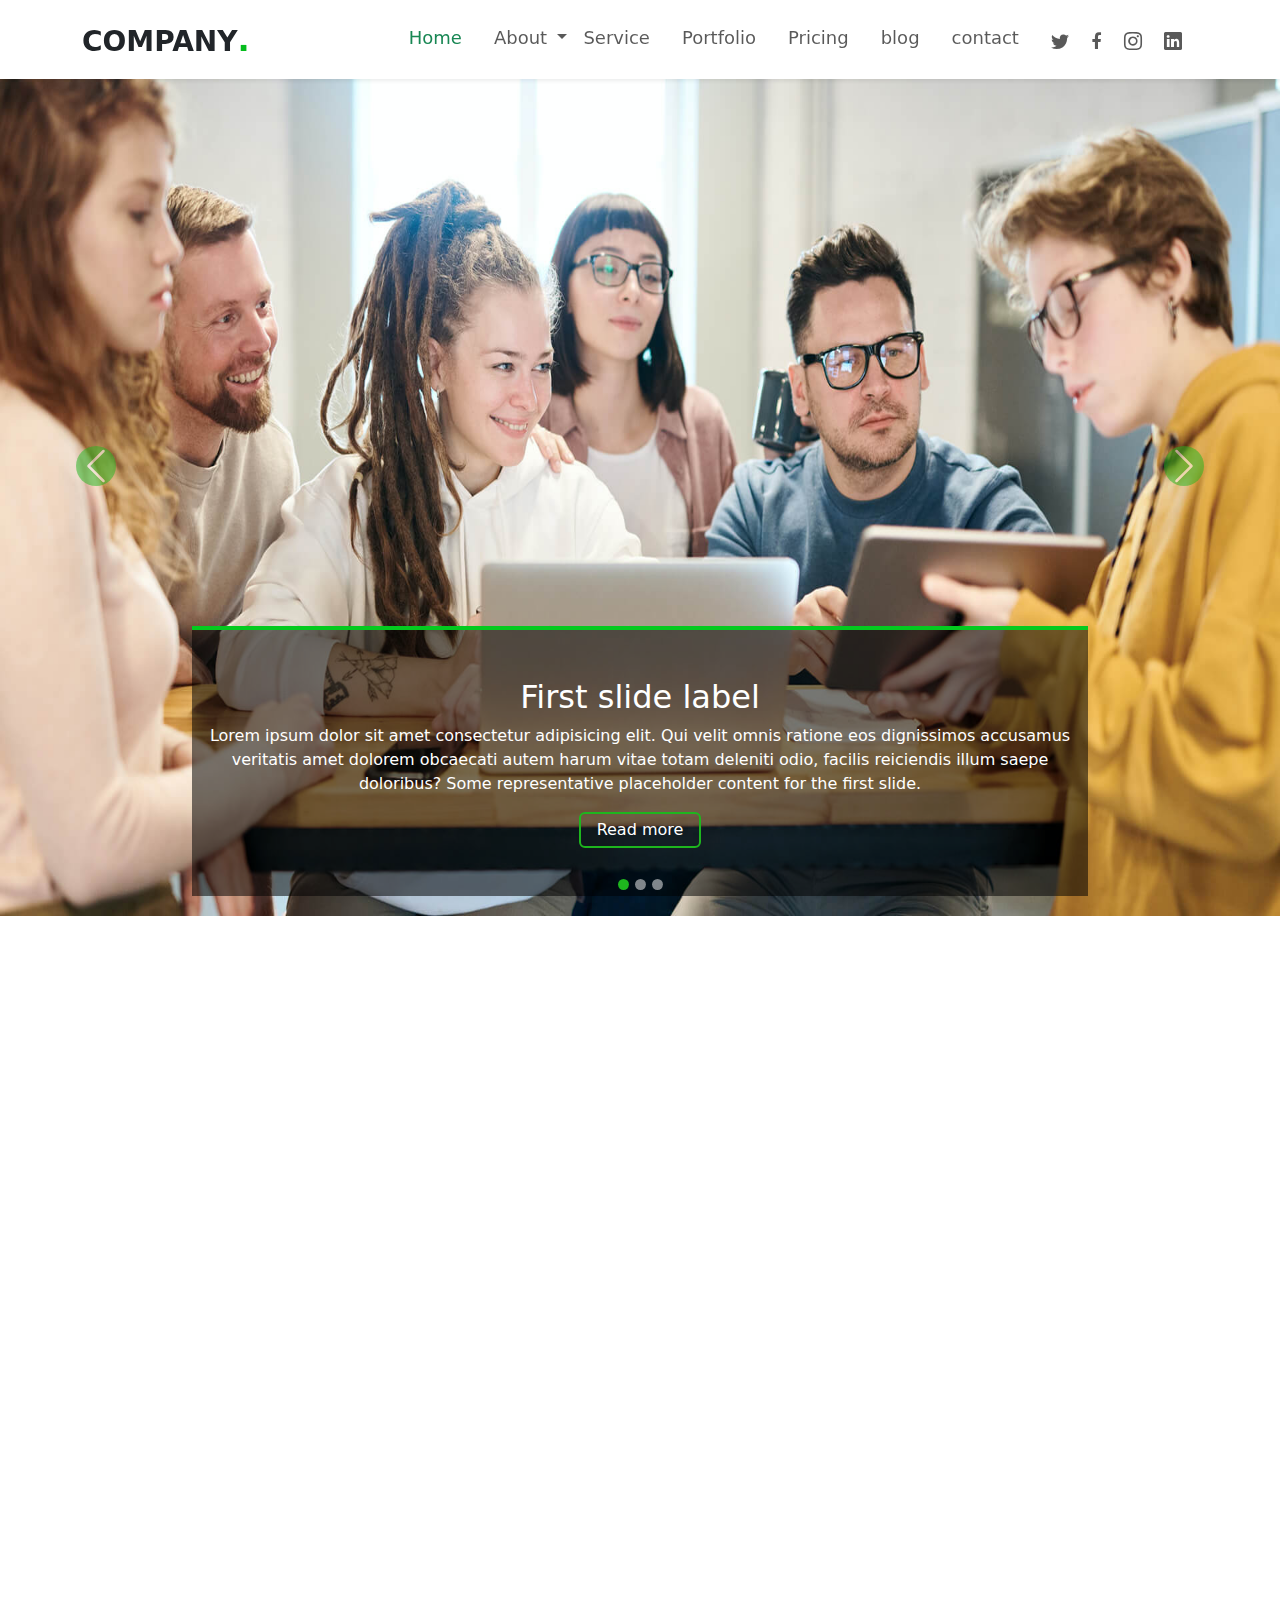
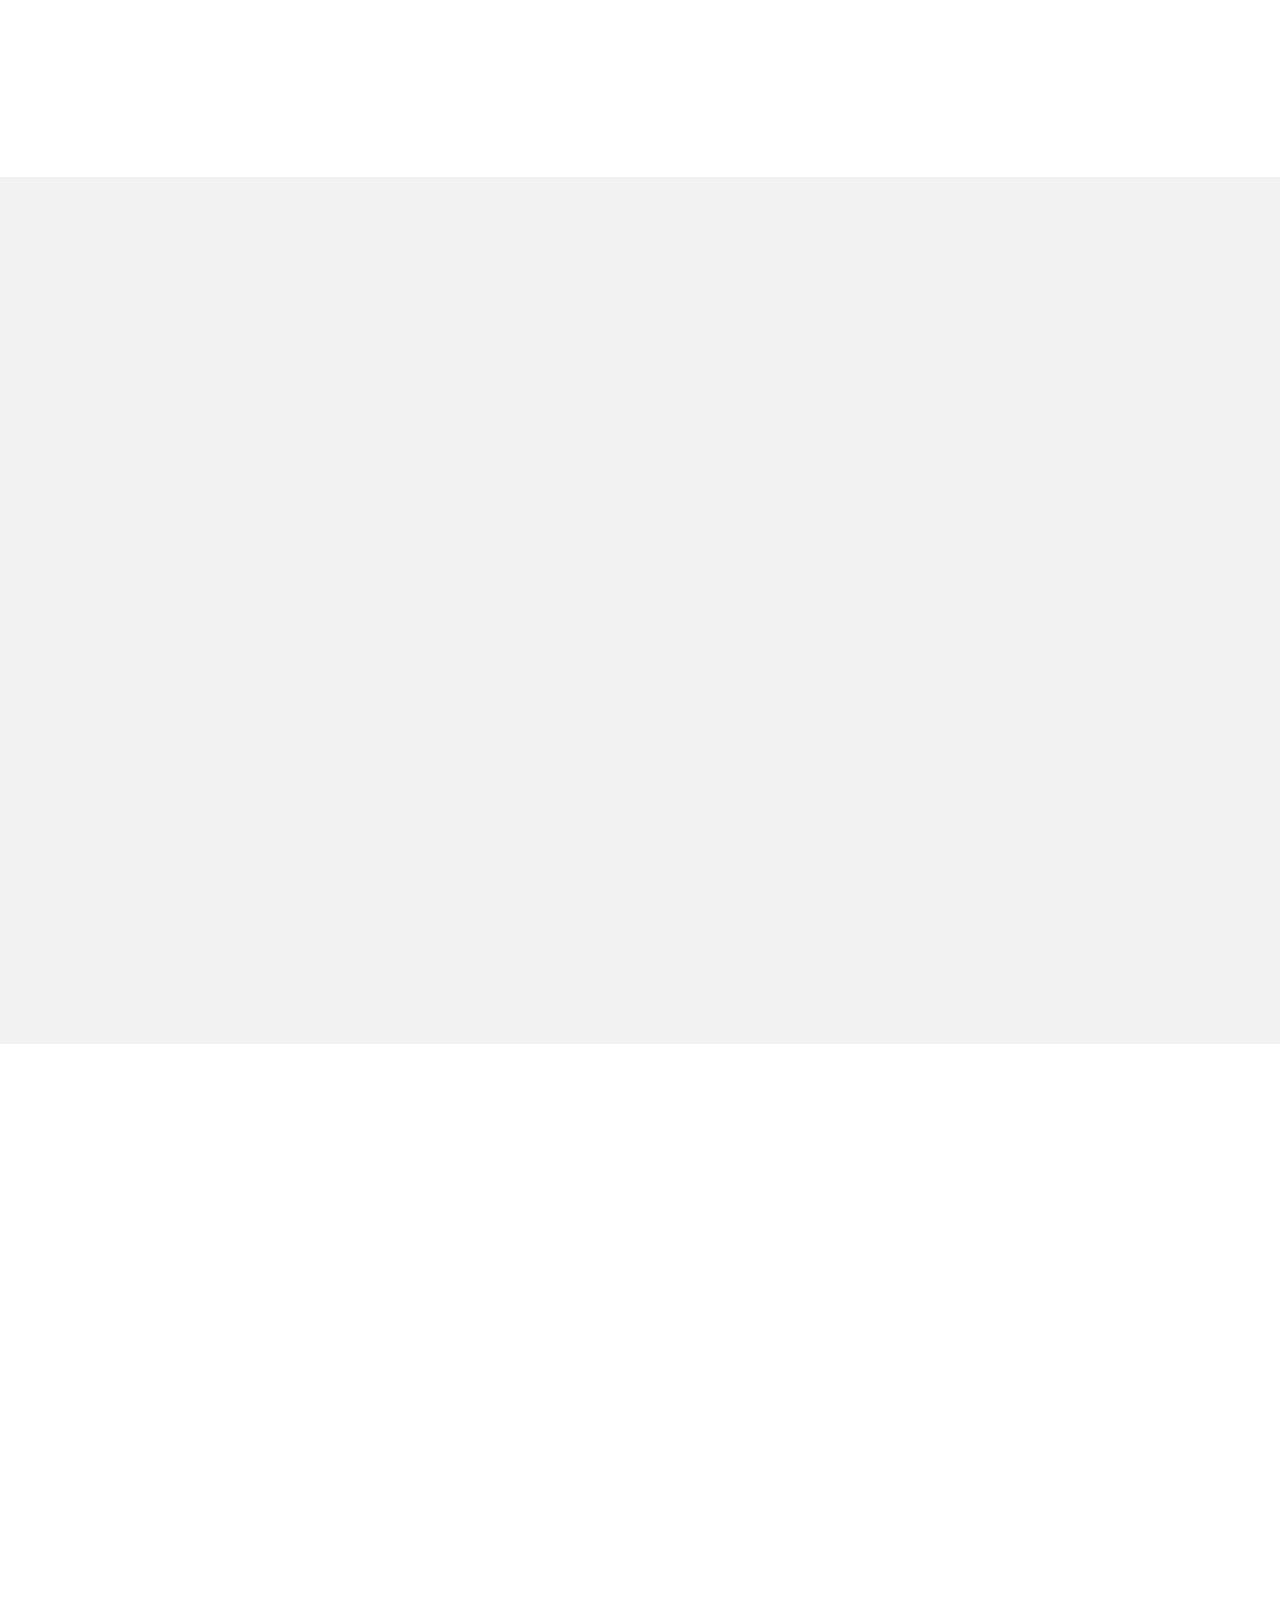
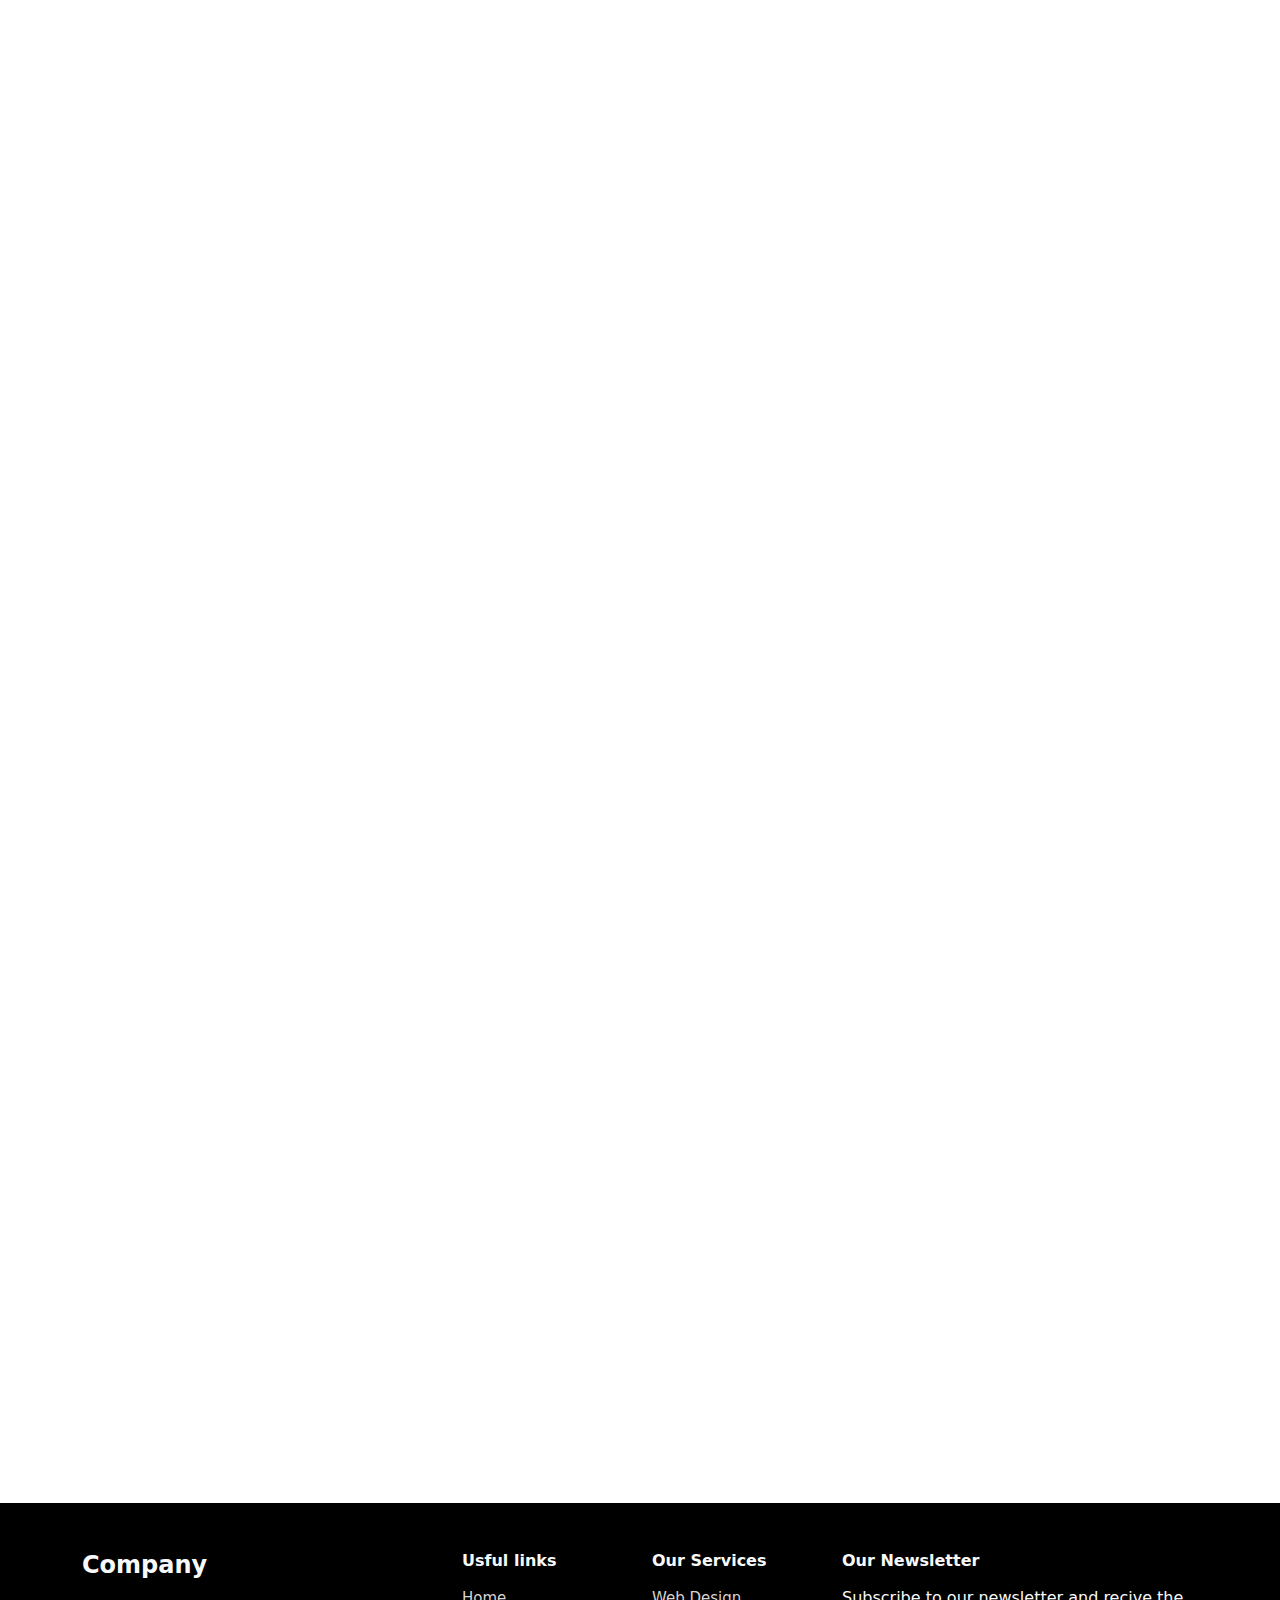
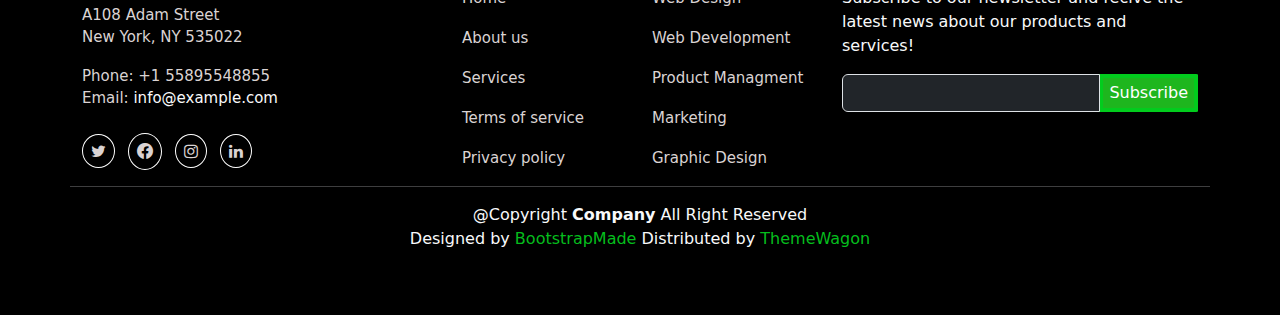
<file: index.html>
<!DOCTYPE html>
<html lang="en">
<head>
    <meta charset="UTF-8">
    <meta name="viewport" content="width=device-width, initial-scale=1.0">
    <title>Document</title>
    
    <link rel="stylesheet" href="style.css">
    <link rel="stylesheet" href="https://cdnjs.cloudflare.com/ajax/libs/font-awesome/4.7.0/css/font-awesome.min.css">
    <link rel="stylesheet" href="https://cdn.jsdelivr.net/npm/bootstrap-icons@1.11.3/font/bootstrap-icons.min.css">
    <link href="https://unpkg.com/aos@2.3.1/dist/aos.css" rel="stylesheet">
    <link href="https://cdn.jsdelivr.net/npm/bootstrap@5.3.3/dist/css/bootstrap.min.css" rel="stylesheet" integrity="sha384-QWTKZyjpPEjISv5WaRU9OFeRpok6YctnYmDr5pNlyT2bRjXh0JMhjY6hW+ALEwIH" crossorigin="anonymous">

    <!-- <link href="https://cdn.jsdelivr.net/npm/bootstrap@5.0.2/dist/css/bootstrap.min.css" rel="stylesheet" integrity="sha384-EVSTQN3/azprG1Anm3QDgpJLIm9Nao0Yz1ztcQTwFspd3yD65VohhpuuCOmLASjC" crossorigin="anonymous"> -->
    <style>
      
      .nav-link:hover{
          color: green;
      }
      .dropdown-item:hover{
        color: green;
        background-color: white;
      }
  </style>
</head>

<body data-spy="scroll" data-target="#navbarResponsive">
  <!-- ---------------------------------------------------NAVBAR---------------------------------------------------------- -->
  <nav class="navbar navbar-expand-lg  bg-white fixed-top navbar-light shadow-sm">
    <div class="container ">
    
      <a class="navbar-brand fs-2 fw-bold" href="index.html"><span class="text-dark h3 fw-bold">COMPANY</span><span class="green">.</span></a>
      <button class="navbar-toggler" type="button" data-bs-toggle="collapse" data-bs-target="#navbarDark" aria-controls="navbarDark" aria-expanded="false" aria-label="Toggle navigation">
        <span class="navbar-toggler-icon"></span>
      </button>
      <div class="collapse navbar-collapse " id="navbarDark">
        <ul class="navbar-nav ms-auto mb-2 mb-xl-0 fs-5 ms-auto p-2 text-center">
          <li class="nav-item me-3">
            <a class="nav-link active text-success" aria-current="page" href="index.html" style="font-size:large;">Home</a>
          </li>
          <li class="nav-item dropdown ">
            <a class="nav-link dropdown-toggle" href="#about" role="button" data-bs-toggle="dropdown" aria-expanded="false" style="font-size:large;" data-hover="dropdown">
              About
            </a>
            <ul class="dropdown-menu">
              <li><a class="dropdown-item" href="#">Team</a></li>
              <li><a class="dropdown-item" href="#">Teastimonials</a></li>
              <li>
                <div class="dropdown">
                  <a class="btn nav-link dropdown-toggle" href="#" role="button" data-bs-toggle="dropdown" aria-expanded="false">
                    Deep dropdown
                  </a>
                
                  <ul class="dropdown-menu">
                    <li><a class="dropdown-item" href="#">Action</a></li>
                    <li><a class="dropdown-item" href="#">Another action</a></li>
                    <li><a class="dropdown-item" href="#">Something else here</a></li>
                  </ul>
                </div>
              </li>
            </ul>
          </li>
          <li class="nav-item me-3 " style="font-size:large;">
            <a class="nav-link " href="#service">Service</a>
          </li>
          <li class="nav-item me-3 " style="font-size:large;">
            <a class="nav-link" href="#portfolio">Portfolio</a>
          </li>
          <li class="nav-item me-3 " style="font-size:large;">
            <a class="nav-link" href="#client">Pricing</a>
          </li>
          <li class="nav-item me-3 " style="font-size:large;">
            <a class="nav-link" href="blog.html">blog</a>
          </li>
          <li class="nav-item me-3 " style="font-size:large;">
            <a class="nav-link" href="contact_form.html">contact</a>
          </li>
          <ul class="list-inline">
            <li class="list-inline-item mx-0 " style="font-size:large;">
              <a class="nav-link mt-1" href="https://x.com/?lang=en"><i class="bi bi-twitter"></i></a>
            </li>
            <li class="list-inline-item mx-0 " style="font-size:large;">
              <a class="nav-link mt-1" href="https://www.facebook.com/facebook/"><i class="fa fa-facebook"></i></a>
            </li>
            <li class="list-inline-item mx-0 " style="font-size:large;">
              <a class="nav-link" href="https://www.instagram.com/"><i class="bi bi-instagram"></i></a>
            </li>
            <li class="list-inline-item " style="font-size:large;">
              <a class="nav-link" href="https://in.linkedin.com/"><i class="bi bi-linkedin"></i></a>
            </li>
          </ul>
          
        </ul>
        
      </div>
    
</div>
  </nav>
 
  <!-- ----------------------------------------------HOME-PAGE (SLIDER)------------------------------------------------->
  <div id="carouselExampleCaptions" class="carousel slide mt-3 carousel-fade" data-bs-ride="carousel">
    <div class="carousel-indicators">
      <button type="button" data-bs-target="#carouselExampleCaptions" data-bs-slide-to="0" class="active circle" aria-current="true" aria-label="Slide 1"></button>
      <button type="button" data-bs-target="#carouselExampleCaptions" data-bs-slide-to="1" aria-label="Slide 2" class="circle"></button>
      <button type="button" data-bs-target="#carouselExampleCaptions" data-bs-slide-to="2" aria-label="Slide 3" class="circle"></button>
    </div>  
    <div class="carousel-inner">
      
      <div class="carousel-item active">
        <img src="Images/hero-carousel-1.jpg" class="w-100  img img-fluid" alt="...">
        <div class="carousel-caption py-5 ">
          <h2>First slide label</h2>
          <p>Lorem ipsum dolor sit amet consectetur adipisicing elit. Qui velit omnis ratione eos dignissimos accusamus veritatis amet dolorem obcaecati autem harum vitae totam deleniti odio, facilis reiciendis illum saepe doloribus? Some representative placeholder content for the first slide.</p>
          <button type="button" class="readmore p-3 py-1 rounded">Read more</button>
        </div>
      </div>
      <div class="carousel-item">
        <img src="Images/hero-carousel-2.jpg" class=" w-100 img img-fluid" alt="...">
        <div class="carousel-caption py-5">
          <h2>Second slide label</h2>
          <p>Lorem ipsum dolor sit amet consectetur, adipisicing elit. Autem, blanditiis similique perspiciatis delectus culpa ipsa, laborum saepe rerum repellat, vel numquam esse reprehenderit ipsum voluptates error perferendis! Neque, fugiat eum!Some representative placeholder content for the second slide.</p>
          <button type="button" class="readmore p-3 py-1 rounded">Read more</button>
        </div>
      </div>
      <div class="carousel-item">
        <img src="Images/hero-carousel-3.jpg" class="w-100 img img-fluid" alt="...">
        <div class="carousel-caption py-5">
          <h2>Third slide label</h2>
          <p>Lorem ipsum dolor sit amet consectetur, adipisicing elit. Temporibus voluptate quae pariatur, minima ipsum illo sint cupiditate inventore, explicabo atque sunt vitae eos adipisci hic, aut nam architecto doloremque? Voluptatibus.Some representative placeholder content for the third slide.</p>
          <button type="button" class="readmore p-3 py-1 rounded">Read more</button>
        </div>
      </div>
    </div>
    <button class="carousel-control-prev next " type="button" data-bs-target="#carouselExampleCaptions" data-bs-slide="prev" >
      <span class="carousel-control-prev-icon" aria-hidden="true"></span>
      <span class="visually-hidden p-5">Previous</span>
    </button>
    <button class="carousel-control-next next" type="button" data-bs-target="#carouselExampleCaptions" data-bs-slide="next">
      <span class="carousel-control-next-icon" aria-hidden="true"></span>
      <span class="visually-hidden">Next</span>
    </button>
    
    
  </div>

 
  
    <!-- <div class="container align-items-center justify-content-center my-5">
      <div class="row ">
        <div class="col left ">
          
    
          <div class="p-5  ">
            <div>
              <p>EST 1988</p>
            <h2 class="text-secondary fw-bold">Our story</h2>
            <p>Lorem ipsum dolor sit amet consectetur adipisicing elit. Tempora, iste.Lorem ipsum dolor sit amet consectetur adipisicing elit. Maxime ipsum alias officia modi debitis dolorem aspernatur cumque, voluptas unde pariatur?</p>
            <ul>
              <li>Lorem ipsum dolor sit amet.</li>
              <li>Lorem ipsum dolor sit amet.</li>
              <li>Lorem ipsum dolor sit amet.</li>
            </ul>
            <p>Lorem ipsum, dolor sit amet consectetur adipisicing elit.lorem2 Lorem ipsum dolor, sit amet consectetur adipisicing elit. Deleniti, cupiditate.</p>
            <h4 class="text-secondary fw-bold h5">Watch Video</h4>
            </div>
            
          </div>
        </div>
        <div class="col right">
          <img src="Images/about.jpg" alt="" class="photo img-fluid">
        </div>
      </div>
    </div>  -->
 
    <!-- ---------------------------------------ABOUT SECTION----------------------------------------------------- -->
    <div class="container d-flex justify-content-center about-part" id="about">
      <div class="row mt-5">
        <div class="col-sm-12 col-md-12 col-lg-6 col-12" data-aos="fade-up"
        data-aos-duration="1000">
          <p class="mb-4 fw-bold" style="font-size:45px;"> Consequatur eius et <br> mangam</p>
          <div class="card bg-light border-0 ">
            <div class="card-body text-secondary p-5 left">
              <p>EST 1988</p>
            <h1 class="text-secondary fw-bold" style="font-size:xx-large;">Our story</h1>
            <p>Lorem ipsum dolor sit amet consectetur adipisicing elit. Tempora, iste.Lorem ipsum dolor sit amet consectetur adipisicing elit. Maxime ipsum alias officia modi debitis dolorem aspernatur cumque, voluptas unde pariatur?</p>
            <ul class="list-unstyled">
              <li><i class="fa fa-check-circle text-success mx-2 mb-2"></i>Lorem ipsum dolor sit amet.</li>
              <li><i class="fa fa-check-circle text-success mx-2 mb-2"></i>Lorem ipsum dolor sit amet.</li>
              <li><i class="fa fa-check-circle text-success mx-2 mb-2"></i>Lorem ipsum dolor sit amet.</li>
            </ul>
            <p>Lorem ipsum, dolor sit amet consectetur adipisicing elit.lorem2 Lorem ipsum dolor, sit amet consectetur adipisicing elit. Deleniti, cupiditate.</p>
            <h4 class="text-secondary fw-bold h5"><i class="fa fa-play-circle h2 mx-2 text-success"></i>Watch Video</h4>

            </div>
          </div>
        </div>  

        <div class="col-sm-12 col-md-12 col-lg-6 col-12 ">
          <div class="card  border-0">
            <div class="card-body">
              <img src="Images/about.jpg" class="img-fluid right-img" data-aos="zoom-out">
            </div>
          </div>
          
        </div>
      </div>
    </div>
    <br><br>

    <!-- ---------------------------------------------------SERVICE  SECTION----------------------------------------------------- -->

 <section class="services py-3" style="background-color: rgba(128, 128, 128, 0.103);" id="service">
  <div class="container">
    <div class="row my-5">
      
      <div class="col-lg-4  bg-white roun-sm-12 text-center  box " style="border: 20px solid rgba(128, 128, 128, 0.103);border-radius: 5%;" data-aos="fade-up" data-aos-duration="700" style="border: 5px solid rgba(128, 128, 128, 0.103);">
        <!-- <img src="Images/1.png"  class="align-items-center"> -->
        <div class="service-item item-cyan position-relative py-5">
          <div class="icon">
            <svg width="100" height="100" viewBox="0 0 600 600" xmlns="http://www.w3.org/2000/svg">
              <path stroke="none" stroke-width="0" fill="#f5f5f5" d="M300,521.0016835830174C376.1290562159157,517.8887921683347,466.0731472004068,529.7835943286574,510.70327084640275,468.03025145048787C554.3714126377745,407.6079735673963,508.03601936045806,328.9844924480964,491.2728898941984,256.3432110539036C474.5976632858925,184.082847569629,479.9380746630129,96.60480741107993,416.23090153303,58.64404602377083C348.86323505073057,18.502131276798302,261.93793281208167,40.57373210992963,193.5410806939664,78.93577620505333C130.42746243093433,114.334589627462,98.30271207620316,179.96522072025542,76.75703585869454,249.04625023123273C51.97151888228291,328.5150500222984,13.704378332031375,421.85034740162234,66.52175969318436,486.19268352777647C119.04800174914682,550.1803526380478,217.28368757567262,524.383925680826,300,521.0016835830174"></path>
            </svg>
            <i class="bi bi-activity"></i>
            </div>
            <div class="px-5">
              <h3  class="fw-bold" class="font-weight-bold" style="font-size:larger;">Nesciunt Mete</h3>
              <p style="font-size:90%;">Lorem ipsum, dolor sit amet consectetur adipisicing elit. Modi, fugit. Lorem ipsum dolor sit amet consectetur </p>
            </div>
          
        </div>
        
      </div>

      <div class="col-lg-4  bg-white  col-sm-12 text-center " style="border: 20px solid rgba(128, 128, 128, 0.103);border-radius: 5%;" data-aos="fade-up" data-aos-duration="800">
        <div class="service-item item-orange position-relative py-5">
        <div class="icon">
            <svg width="100" height="100" viewBox="0 0 600 600" xmlns="http://www.w3.org/2000/svg">
              <path stroke="none" stroke-width="0" fill="#f5f5f5" d="M300,582.0697525312426C382.5290701553225,586.8405444964366,449.9789794690241,525.3245884688669,502.5850820975895,461.55621195738473C556.606425686781,396.0723002908107,615.8543463187945,314.28637112970534,586.6730223649479,234.56875336149918C558.9533121215079,158.8439757836574,454.9685369536778,164.00468322053177,381.49747125262974,130.76875717737553C312.15926192815925,99.40240125094834,248.97055460311594,18.661163978235184,179.8680185752513,50.54337015887873C110.5421016452524,82.52863877960104,119.82277516462835,180.83849132639028,109.12597500060166,256.43424936330496C100.08760227029461,320.3096726198365,92.17705696193138,384.0621239912766,124.79988738764834,439.7174275375508C164.83382741302287,508.01625554203684,220.96474134820875,577.5009287672846,300,582.0697525312426"></path>
            </svg>
            <i class="bi bi-broadcast"></i>
          </div>
          <div class="px-5">
            <h3  class="fw-bold" class="font-weight-bold" style="font-size:larger;">Nesciunt Mete</h3>
            <p style="font-size:90%;">Lorem ipsum, dolor sit amet consectetur adipisicing elit. Modi, fugit. Lorem ipsum dolor sit amet consectetur </p>
          </div>
      </div>
      </div>

      <div class="col-lg-4  bg-white  col-sm-12 text-center " style="border: 20px solid rgba(128, 128, 128, 0.103);border-radius: 5%;" data-aos="fade-up" data-aos-duration="900">
        <div class="service-item item-teal position-relative py-5">
        <div class="icon">
          <svg width="100" height="100" viewBox="0 0 600 600" xmlns="http://www.w3.org/2000/svg">
            <path stroke="none" stroke-width="0" fill="#f5f5f5" d="M300,541.5067337569781C382.14930387511276,545.0595476570109,479.8736841581634,548.3450877840088,526.4010558755058,480.5488172755941C571.5218469581645,414.80211281144784,517.5187510058486,332.0715597781072,496.52539010469104,255.14436215662573C477.37192572678356,184.95920475031193,473.57363656557914,105.61284051026155,413.0603344069578,65.22779650032875C343.27470386102294,18.654635553484475,251.2091493199835,5.337323636656869,175.0934190732945,40.62881213300186C97.87086631185822,76.43348514350839,51.98124368387456,156.15599469081315,36.44837278890362,239.84606092416172C21.716077023791087,319.22268207091537,43.775223500013084,401.1760424656574,96.891909868211,461.97329694683043C147.22146801428983,519.5804099606455,223.5754009179313,538.201503339737,300,541.5067337569781"></path>
          </svg>
          <i class="bi bi-easel"></i>
          </div>
          <div class="px-5">
            <h3  class="fw-bold" class="font-weight-bold" style="font-size:larger;">Nesciunt Mete</h3>
            <p style="font-size:90%;">Lorem ipsum, dolor sit amet consectetur adipisicing elit. Modi, fugit. Lorem ipsum dolor sit amet consectetur </p>
          </div>
      </div>
      </div>
    
    
      <div class="col-lg-4  bg-white  col-sm-12 text-center " style="border: 20px solid rgba(128, 128, 128, 0.103);border-radius: 5%;" data-aos="fade-up" data-aos-duration="1000">
        <div class="service-item item-red position-relative py-5">
          <div class="icon">
            <svg width="100" height="100" viewBox="0 0 600 600" xmlns="http://www.w3.org/2000/svg">
              <path stroke="none" stroke-width="0" fill="#f5f5f5" d="M300,503.46388370962813C374.79870501325706,506.71871716319447,464.8034551963731,527.1746412648533,510.4981551193396,467.86667711651364C555.9287308511215,408.9015244558933,512.6030010748507,327.5744911775523,490.211057578863,256.5855673507754C471.097692560561,195.9906835881958,447.69079081568157,138.11976852964426,395.19560036434837,102.3242989838813C329.3053358748298,57.3949838291264,248.02791733380457,8.279543830951368,175.87071277845988,42.242879143198664C103.41431057327972,76.34704239035025,93.79494320519305,170.9812938413882,81.28167332365135,250.07896920659033C70.17666984294237,320.27484674793965,64.84698225790005,396.69656628748305,111.28512138212992,450.4950937839243C156.20124167950087,502.5303643271138,231.32542653798444,500.4755392045468,300,503.46388370962813"></path>
            </svg>
            <i class="bi bi-bounding-box-circles"></i>
            </div>
            <div class="px-5">
              <h3  class="fw-bold" class="font-weight-bold" style="font-size:larger;">Nesciunt Mete</h3>
              <p style="font-size:90%;">Lorem ipsum, dolor sit amet consectetur adipisicing elit. Modi, fugit. Lorem ipsum dolor sit amet consectetur </p>
            </div>
        </div>
      </div>

      <div class="col-lg-4  bg-white  col-sm-12 text-center " style="border: 20px solid rgba(128, 128, 128, 0.103);border-radius: 5%;" data-aos="fade-up" data-aos-duration="1100">
        <div class="service-item item-indigo position-relative py-5">
        <div class="icon">
          <svg width="100" height="100" viewBox="0 0 600 600" xmlns="http://www.w3.org/2000/svg">
            <path stroke="none" stroke-width="0" fill="#f5f5f5" d="M300,532.3542879108572C369.38199826031484,532.3153073249985,429.10787420159085,491.63046689027357,474.5244479745417,439.17860296908856C522.8885846962883,383.3225815378663,569.1668002868075,314.3205725914397,550.7432151929288,242.7694973846089C532.6665558377875,172.5657663291529,456.2379748765914,142.6223662098291,390.3689995646985,112.34683881706744C326.66090330228417,83.06452184765237,258.84405631176094,53.51806209861945,193.32584062364296,78.48882559362697C121.61183558270385,105.82097193414197,62.805066853699245,167.19869350419734,48.57481801355237,242.6138429142374C34.843463184063346,315.3850353017275,76.69343916112496,383.4422959591041,125.22947124332185,439.3748458443577C170.7312796277747,491.8107796887764,230.57421082200815,532.3932930995766,300,532.3542879108572"></path>
          </svg>
          <i class="bi bi-calendar4-week icon"></i>
          </div>
          <div class="px-5">
            <h3  class="fw-bold" class="font-weight-bold" style="font-size:larger;">Nesciunt Mete</h3>
            <p style="font-size:90%;">Lorem ipsum, dolor sit amet consectetur adipisicing elit. Modi, fugit. Lorem ipsum dolor sit amet consectetur </p>
          </div>
      </div>
      </div>

      <div class="col-lg-4  bg-white  col-sm-12 text-center " style="border: 20px solid rgba(128, 128, 128, 0.103);border-radius: 5%;" data-aos="fade-up" data-aos-duration="1200">
        <div class="service-item item-pink position-relative py-5">
        <div class="icon">
          <svg width="100" height="100" viewBox="0 0 600 600" xmlns="http://www.w3.org/2000/svg">
            <path stroke="none" stroke-width="0" fill="#f5f5f5" d="M300,566.797414625762C385.7384707136149,576.1784315230908,478.7894351017131,552.8928747891023,531.9192734346935,484.94944893311C584.6109503024035,417.5663521118492,582.489472248146,322.67544863468447,553.9536738515405,242.03673114598146C529.1557734026468,171.96086150256528,465.24506316201064,127.66468636344209,395.9583748389544,100.7403814666027C334.2173773831606,76.7482773500951,269.4350130405921,84.62216499799875,207.1952322260088,107.2889140133804C132.92018162631612,134.33871894543012,41.79353780512637,160.00259165414826,22.644507872594943,236.69541883565114C3.319112789854554,314.0945973066697,72.72355303640163,379.243833228382,124.04198916343866,440.3218312028393C172.9286146004772,498.5055451809895,224.45579914871206,558.5317968840102,300,566.797414625762"></path>
          </svg>
          <i class="bi bi-chat-square-text"></i>
          </div>
          <div class="px-5">
            <h3  class="fw-bold" class="font-weight-bold" style="font-size:larger;">Nesciunt Mete</h3>
            <p style="font-size:90%;">Lorem ipsum, dolor sit amet consectetur adipisicing elit. Modi, fugit. Lorem ipsum dolor sit amet consectetur </p>
          </div>
      </div>
      </div>
    
  </div>
 </section>

<!-- ------------------------------------------------PORTFOLIO SECTION---------------------------------------------------------- -->
 <div class="mx-5 my-5 text-center" id="portfolio">
  <div data-aos="fade-up"  data-aos-duration="1000">
    <span class="fw-bold  h2 my-3 hover m-3" >POR<b class="underline">TFO</b>LIO</span>
  <p class="mt-5 mb-4">Lorem ipsum, dolor sit amet consectetur adipisicing elit. Atque, accusamus.</p>
  </div>
  
  <br><br>
  <div data-aos="fade-up"  data-aos-duration="1500">
    <button type="button" id="mainbtn" class="border-0 rounded p-2 px-3 py-1 ">All</button>
  <button type="button" class="border-0 rounded p-2 px-3 py-1 port_btn">App</button>
  <button type="button" class="border-0 rounded p-2 px-3 py-1 port_btn">Card</button>
  <button type="button" class="border-0 rounded p-2 px-3 py-1 port_btn">Web</button>
  </div>
  

  <div class="container my-5" data-aos="fade-up"  data-aos-duration="2000">
    <div class="row">
      <div class="col-sm-12 col-lg-4">
        <div class="box">
          <img src="Images/masonry-portfolio-1.jpg" class="img-fluid mb-4 image">
          <div class="overlay overlayBottom d-flex justify-content-between">
            <div class="position-relative mt-2 ms-3">
                <div class="position-absolute start-0 mb-2"><h5>App <br></h1></div><br>
                <div ><p class="effect">Lorem ipsum dolor sit amet.</p></div>     
            </div>
            <div class="mt-3 me-2">
              <a href="#" class="effect"><i class="bi bi-zoom-in h3"></i> </a> 
              <a href="#" class="effect"><i class="bi bi-link-45deg h3"></i></a> 
            </div>
          </div>
        </div>
        <div class="box">
          <img src="Images/masonry-portfolio-6.jpg" class="img-fluid mb-4 image">
          <div class="overlay overlayBottom d-flex justify-content-between">
            <div class="position-relative mt-2 ms-3">
                <div class="position-absolute start-0"><h5>App <br></h1></div><br>
                <div ><p class="effect">Lorem ipsum dolor sit amet.</p></div>     
            </div>
            <div class="mt-3 me-2">
              <a href="#" class="effect"><i class="bi bi-zoom-in h3"></i></a>             
              <a href="#" class="effect"><i class="bi bi-link-45deg h3"></i></a> 
            </div>
          </div>
        </div>
        
      </div>
      <div class="col-sm-12 col-lg-4">
        <div class="box">
          <img src="Images/masonry-portfolio-2.jpg" class="img-fluid mb-4 image">
          <div class="overlay overlayBottom d-flex justify-content-between">
            <div class="position-relative mt-2 ms-3">
                <div class="position-absolute start-0"><h5>App <br></h1></div><br>
                <div ><p class="effect">Lorem ipsum dolor sit amet.</p></div>     
            </div>
            <div class="mt-3 me-2">
              <a href="#" class="effect"><i class="bi bi-zoom-in h3"></i></a>             
              <a href="#" class="effect"><i class="bi bi-link-45deg h3"></i></a> 
            </div>
          </div>
        </div>
        <div class="box">
          <img src="Images/masonry-portfolio-5.jpg" class="img-fluid mb-4 image">
          <div class="overlay overlayBottom d-flex justify-content-between">
            <div class="position-relative mt-2 ms-3">
                <div class="position-absolute start-0"><h5>App <br></h1></div><br>
                <div ><p class="effect">Lorem ipsum dolor sit amet.</p></div>     
            </div>
            <div class="mt-3 me-2">
              <a href="#" class="effect"><i class="bi bi-zoom-in h3"></i></a>             
              <a href="#" class="effect"><i class="bi bi-link-45deg h3"></i></a> 
            </div>
          </div>
        </div>
        <div class="box">
          <img src="Images/masonry-portfolio-9.jpg" class="img-fluid mb-4 image"> 
          <div class="overlay overlayBottom d-flex justify-content-between">
            <div class="position-relative mt-2 ms-3">
                <div class="position-absolute start-0"><h5>App <br></h1></div><br>
                <div ><p class="effect">Lorem ipsum dolor sit amet.</p></div>     
            </div>
            <div class="mt-3 me-2">
              <a href="#" class="effect"><i class="bi bi-zoom-in h3"></i></a>             
              <a href="#" class="effect"><i class="bi bi-link-45deg h3"></i></a> 
            </div>
          </div>
        </div>
        
      </div>
      <div class="col-sm-12 col-lg-4">
        <div class="box">
          <img src="Images/masonry-portfolio-3.jpg" class="img-fluid mb-4 image"> 
            <div class="overlay overlayBottom d-flex justify-content-between">
              <div class="position-relative mt-2 ms-3">
                  <div class="position-absolute start-0"><h5>App <br></h1></div><br>
                  <div ><p class="effect">Lorem ipsum dolor sit amet.</p></div>     
              </div>
              <div class="mt-3 me-2">
                <a href="#" class="effect"><i class="bi bi-zoom-in h3"></i></a>               
                <a href="#" class="effect"><i class="bi bi-link-45deg h3"></i></a> 
              </div>
            </div>
        </div>
        <div class="box">
          <img src="Images/masonry-portfolio-4.jpg" class="img-fluid mb-4 image">
            <div class="overlay overlayBottom d-flex justify-content-between">
              <div class="position-relative mt-2 ms-3">
                  <div class="position-absolute start-0"><h5>App <br></h1></div><br>
                  <div ><p class="effect">Lorem ipsum dolor sit amet.</p></div>     
              </div>
              <div class="mt-3 me-2">
                <a href="#" class="effect"><i class="bi bi-zoom-in h3"></i></a>
                <a href="#" class="effect"><i class="bi bi-link-45deg h3"></i></a> 
              </div>
            </div>
        </div>
        <div class="box">
          <img src="Images/masonry-portfolio-7.jpg" class="img-fluid mb-4 image">
            <div class="overlay overlayBottom d-flex justify-content-between">
              <div class="position-relative mt-2 ms-3">
                  <div class="position-absolute start-0"><h5>App <br></h1></div><br>
                  <div ><p class="effect">Lorem ipsum dolor sit amet.</p></div>     
              </div>
              <div class="mt-3 me-2">
                <a href="#" class="effect"><i class="bi bi-zoom-in h3"></i></a>
                <a href="#" class="effect"><i class="bi bi-link-45deg h3"></i></i></a>
              </div>
            </div>
        </div>
        <div class="box">
          <img src="Images/masonry-portfolio-8.jpg" class="img-fluid mb-4 image">
            <div class="overlay overlayBottom d-flex justify-content-between">
              <div class="position-relative mt-2 ms-3">
                  <div class="position-absolute start-0"><h5>App <br></h1></div><br>
                  <div ><p class="effect">Lorem ipsum dolor sit amet.</p></div>     
              </div>
              <div class="mt-3 me-2">
                <a href="#" class="effect"><i class="bi bi-zoom-in h3"></i></a>               
                <a href="#" class="effect"><i class="bi bi-link-45deg h3"></i></a> 
              </div>
            </div>
        </div>
        
       
      </div>

    </div>
    
    
  </div>
 </div>

 
 <!-- -------------------------------------------CLIENT SECTION----------------------------------------------------- -->
 <div class="container text-center py-5 " id="client">
  <div data-aos="fade-up"  data-aos-duration="900" >
    <span class="fw-bold my-3 h2 m-3">CL<b class="underline">IEN</b>TS <br></span>
    <br>
    <p class="mb-5 mt-5">Lorem ipsum, dolor sit amet consectetur adipisicing elit. Sint. </p>

  </div>
  
  <div data-aos="fade-up"  data-aos-duration="1000" class="d-flex justify-content-center" >
    <div class="container" >
      <div class="row d-flex justify-content-center  g-0">
        <div class="col-xl-3 p-5 border col-sm-12  col-md-4">
          <img src="Images/client-1.png" class="img-fluid zoom ">
        </div>
        <div class="col-xl-3 p-5 border col-sm-12 col-md-4">
          <img src="Images/client-2.png" class="img-fluid zoom" >
        </div>
        <div class="col-xl-3 p-5 border col-sm-12 col-md-4">
          <img src="Images/client-3.png" class="img-fluid zoom " >
        </div>
        <div class="col-xl-3 p-5 border col-sm-12 col-md-4">
          <img src="Images/client-4.png" class="img-fluid zoom " >
        </div>
        <div class="col-xl-3 p-5 border col-sm-12 col-md-4">
          <img src="Images/client-5.png" class="img-fluid zoom ">
        </div>
        <div class="col-xl-3 p-5 border col-sm-12 col-md-4">
          <img src="Images/client-6.png" class="img-fluid zoom " >
        </div>
        <div class="col-xl-3 p-5 border col-sm-12 col-md-4">
          <img src="Images/client-7.png" class="img-fluid zoom " >
        </div>
        <div class="col-xl-3 p-5 border col-sm-12 col-md-4">
          <img src="Images/client-8.png" class="img-fluid zoom " >
        </div>
      </div>

    </div>
  </div>
  
 </div>

<!-- ---------------------------------------------------------FOOTER SECTION----------------------------------------------------- -->
 <footer class="text-lg-start">
  <div class="py-6" style="background-color: black;">
    <div class="container text-light">
      <div class="row py-5 ">
        <div class="col-lg-4 col-md-4 mb-5 mb-lg-0">
          <div class="fw-bold mb-4 h4">Company</div>
          <p class="mb-0 font">A108 Adam Street</p>
          <p class="font">New York, NY 535022</p>
          <ul class="list-unstyled mb-4">
            <li  class="font">Phone: +1 55895548855</li>
            <li class="font">Email: <a href="#" class="text-light">info@example.com</a></li>
          </ul>
          <ul class="list-inline">
            <li class="list-inline-item  ">
              <a href="https://x.com/?lang=en"><i class="fa fa-twitter f-border p-2"></i></a>
            </li>
            <li class="list-inline-item">
              <a href="https://www.facebook.com/facebook/"><i class="bi bi-facebook f-border p-2"></i></a>
            </li>
            <li class="list-inline-item">
              <a href="https://www.instagram.com/" ><i class="fa fa-instagram f-border p-2"></i></a>
            </li>
            <li class="list-inline-item">
              <a href="https://in.linkedin.com/"><i class="fa fa-linkedin f-border p-2"></i></a>
            </li>
          </ul>
        </div>

        <div class="col-lg-2 col-md-4 mb-5 mb-lg-0 ">
          <h6 class="text-heading mb-3 fw-bold">Usful links</h6>
          <ul class="list-unstyled">
            <li class="mb-3"><a href="#" class="f-link effect">Home</a></li>
            <li class="mb-3"><a href="#" class="f-link effect">About us</a></li>
            <li class="mb-3"><a href="#" class="f-link effect">Services</a></li>
            <li class="mb-3"><a href="#" class="f-link effect">Terms of service</a></li>
            <li class="mb-3"><a href="#" class="f-link effect">Privacy policy</a></li>
          </ul>
        </div>

        <div class="col-lg-2 col-md-4 mb-5 mb-lg-0">
          <h6 class="text-heading mb-3 fw-bold">Our Services</h6>
          <ul class="list-unstyled">
            <li class="mb-3"><a href="#" class="f-link effect">Web Design</a></li>
            <li class="mb-3"><a href="#" class="f-link effect">Web Development</a></li>
            <li class="mb-3"><a href="#" class="f-link effect">Product Managment</a></li>
            <li class="mb-3"><a href="#" class="f-link effect">Marketing</a></li>
            <li class="mb-3"><a href="#" class="f-link effect">Graphic Design</a></li>
          </ul>
        </div>

        <div class="col-lg-4 col-md-12">
          <h6 class="text-heading mb-3 fw-bold">Our Newsletter</h6>
          <p>Subscribe to our newsletter and recive the latest news about our products and services!</p>
          <form action="#">
            <div class="input-group mb-3">
              <input type="text" class="form-control bg-dark btn-outline-secondary text-light ">
              <button class="subscribe">Subscribe</button>
            </div>
          </form>
        </div>

        <hr>
        <div class="text-center">
            <p class="mb-0">@Copyright <span class="fw-bold">Company</span> All Right Reserved </p>
            <p>Designed by  <span class="green">BootstrapMade</span> Distributed by <span class="green ml-1">ThemeWagon</span> </p>
            
        </div>
        
      </div>
        
    </div>
    <a href="#carouselExampleCaptions" style="text-decoration: none;" ><i class="bi bi-arrow-up-square-fill  h1 text-success d-flex justify-content-end" ></i>
  </div>
  
 </footer>
 <script src="https://cdn.jsdelivr.net/npm/bootstrap@5.3.3/dist/js/bootstrap.bundle.min.js" integrity="sha384-YvpcrYf0tY3lHB60NNkmXc5s9fDVZLESaAA55NDzOxhy9GkcIdslK1eN7N6jIeHz" crossorigin="anonymous"></script>

 <script src="https://unpkg.com/aos@2.3.1/dist/aos.js"></script>
 <!-- <script src="https://cdn.jsdelivr.net/npm/bootstrap@5.0.2/dist/js/bootstrap.bundle.min.js" integrity="sha384-MrcW6ZMFYlzcLA8Nl+NtUVF0sA7MsXsP1UyJoMp4YLEuNSfAP+JcXn/tWtIaxVXM" crossorigin="anonymous"></script> -->
 <script>
  AOS.init();
</script>
</body>
</html>
</file>
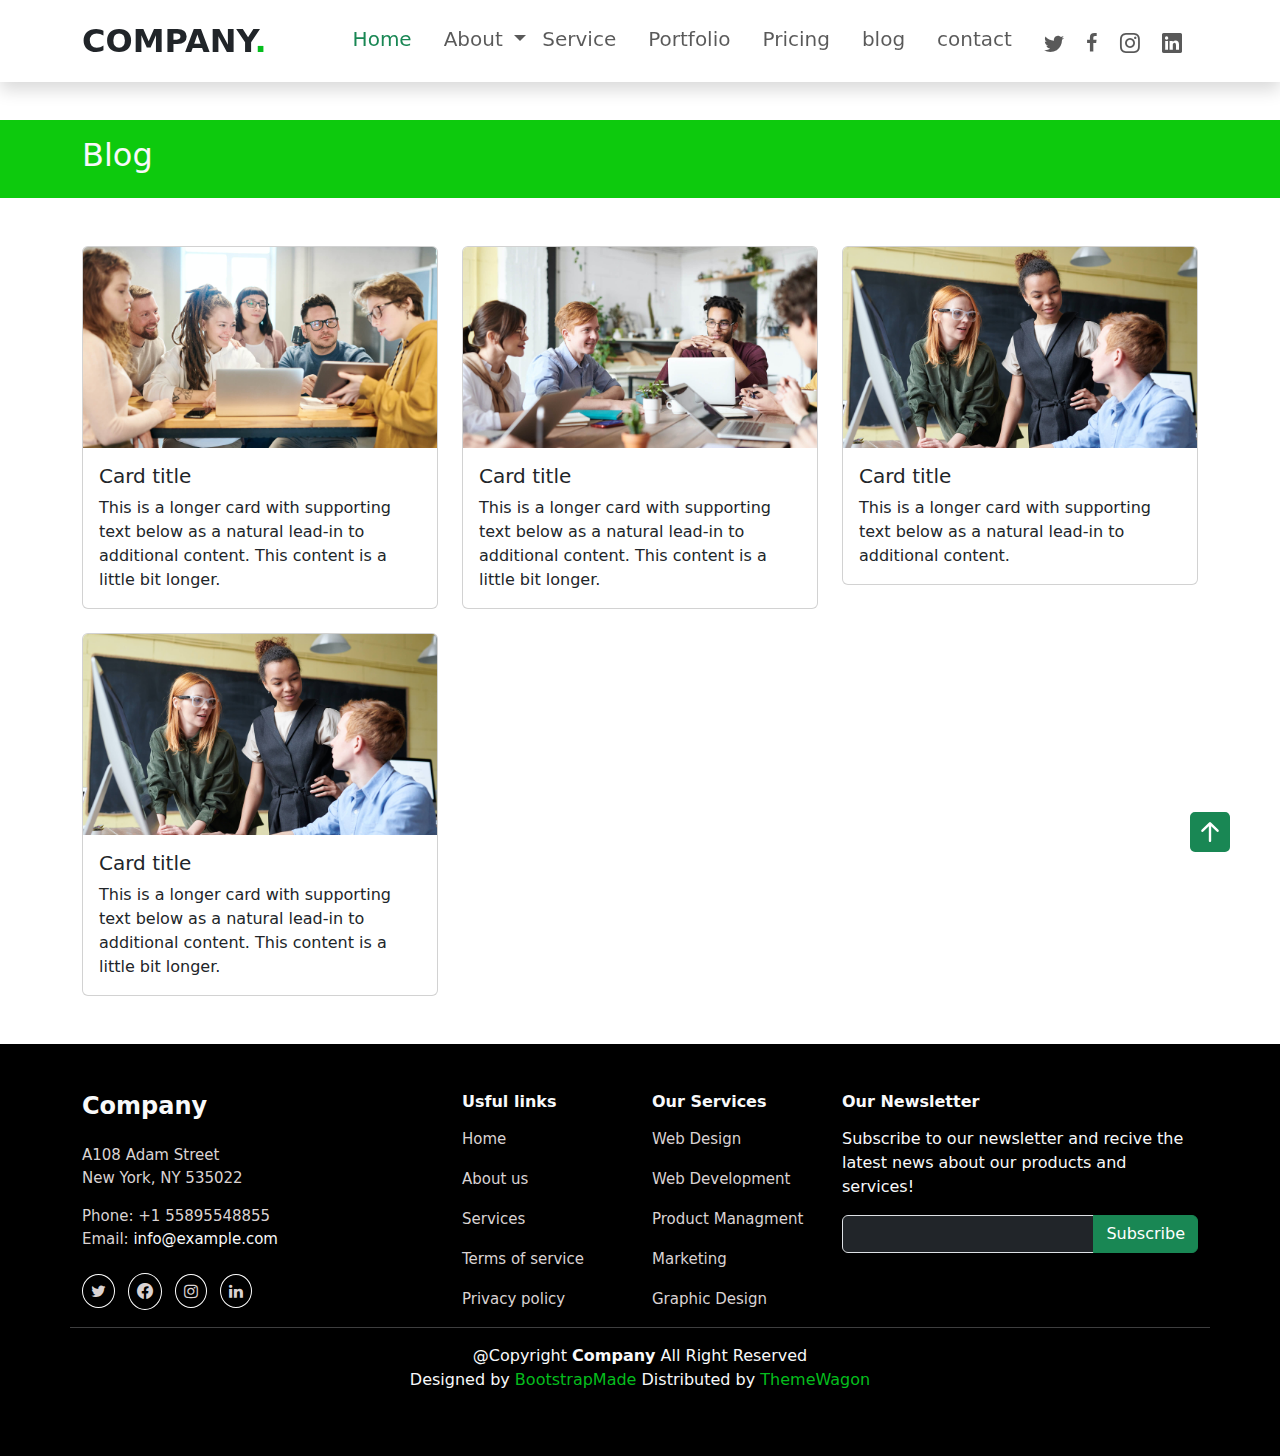
<file: blog.html>
<!DOCTYPE html>
<html lang="en">
<head>
    <meta charset="UTF-8">
    <meta name="viewport" content="width=device-width, initial-scale=1.0">
    <title>Document</title>
    <link rel="stylesheet" href="style.css">
    <link rel="stylesheet" href="https://cdnjs.cloudflare.com/ajax/libs/font-awesome/4.7.0/css/font-awesome.min.css">
    <link rel="stylesheet" href="https://cdn.jsdelivr.net/npm/bootstrap-icons@1.11.3/font/bootstrap-icons.min.css">
    <link href="https://unpkg.com/aos@2.3.1/dist/aos.css" rel="stylesheet">
    <link href="https://cdn.jsdelivr.net/npm/bootstrap@5.3.3/dist/css/bootstrap.min.css" rel="stylesheet" integrity="sha384-QWTKZyjpPEjISv5WaRU9OFeRpok6YctnYmDr5pNlyT2bRjXh0JMhjY6hW+ALEwIH" crossorigin="anonymous">
</head>
<body>
    <nav class="navbar navbar-expand-lg  bg-white fixed-top navbar-light shadow">
        <div class="container ">
        
          <a class="navbar-brand fs-2 fw-bold" href="index.html"><span class="text-dark">COMPANY</span><span class="green">.</span></a>
          <button class="navbar-toggler" type="button" data-bs-toggle="collapse" data-bs-target="#navbarDark" aria-controls="navbarDark" aria-expanded="false" aria-label="Toggle navigation">
            <span class="navbar-toggler-icon"></span>
          </button>
          <div class="collapse navbar-collapse " id="navbarDark">
            <ul class="navbar-nav ms-auto mb-2 mb-xl-0 fs-5 ms-auto p-2 text-center">
              <li class="nav-item me-3">
                <a class="nav-link active text-success" aria-current="page" href="index.html">Home</a>
              </li>
              <li class="nav-item dropdown hover">
                <a class="nav-link dropdown-toggle" href="#about" role="button" data-bs-toggle="dropdown" aria-expanded="false">
                  About
                </a>
                <ul class="dropdown-menu">
                  <li><a class="dropdown-item" href="#">Team</a></li>
                  <li><a class="dropdown-item" href="#">Teastimonials</a></li>
                  <li>
                    <div class="dropdown">
                      <a class="btn nav-link dropdown-toggle" href="#" role="button" data-bs-toggle="dropdown" aria-expanded="false">
                        Deep dropdown
                      </a>
                    
                      <ul class="dropdown-menu">
                        <li><a class="dropdown-item" href="#">Action</a></li>
                        <li><a class="dropdown-item" href="#">Another action</a></li>
                        <li><a class="dropdown-item" href="#">Something else here</a></li>
                      </ul>
                    </div>
                  </li>
                </ul>
              </li>
              <li class="nav-item me-3 ">
                <a class="nav-link " href="#service">Service</a>
              </li>
              <li class="nav-item me-3 ">
                <a class="nav-link" href="#portfolio">Portfolio</a>
              </li>
              <li class="nav-item me-3 ">
                <a class="nav-link" href="#client">Pricing</a>
              </li>
              <li class="nav-item me-3 ">
                <a class="nav-link" href="blog.html">blog</a>
              </li>
              <li class="nav-item me-3 ">
                <a class="nav-link" href="contact_form.html">contact</a>
              </li>
              <ul class="list-inline">
                <li class="list-inline-item mx-0 ">
                  <a class="nav-link mt-1" href="https://x.com/?lang=en"><i class="bi bi-twitter"></i></a>
                </li>
                <li class="list-inline-item mx-0 ">
                  <a class="nav-link mt-1" href="https://www.facebook.com/facebook/"><i class="fa fa-facebook"></i></a>
                </li>
                <li class="list-inline-item mx-0 ">
                  <a class="nav-link" href="https://www.instagram.com/"><i class="bi bi-instagram"></i></a>
                </li>
                <li class="list-inline-item ">
                  <a class="nav-link" href="https://in.linkedin.com/"><i class="bi bi-linkedin"></i></a>
                </li>
              </ul>
              
            </ul>
            
          </div>
        
    </div>
      </nav><br><br><br>
      <div class="mt-5 text-light p-3" style="background-color: rgb(13, 202, 13);">
        <div class="container">
            <h2>Blog</h2>
          </div>
      </div>
  
    <div class="container my-5">
        <div class="row row-cols-1 row-cols-md-3 g-4">
            <div class="col">
              <div class="card">
                <img src="Images/hero-carousel-1.jpg" class="card-img-top" alt="...">
                <div class="card-body">
                  <h5 class="card-title">Card title</h5>
                  <p class="card-text">This is a longer card with supporting text below as a natural lead-in to additional content. This content is a little bit longer.</p>
                </div>
              </div>
            </div>
            <div class="col">
              <div class="card">
                <img src="Images/hero-carousel-2.jpg" class="card-img-top" alt="...">
                <div class="card-body">
                  <h5 class="card-title">Card title</h5>
                  <p class="card-text">This is a longer card with supporting text below as a natural lead-in to additional content. This content is a little bit longer.</p>
                </div>
              </div>
            </div>
            <div class="col">
              <div class="card">
                <img src="Images/hero-carousel-3.jpg" class="card-img-top" alt="...">
                <div class="card-body">
                  <h5 class="card-title">Card title</h5>
                  <p class="card-text">This is a longer card with supporting text below as a natural lead-in to additional content.</p>
                </div>
              </div>
            </div>
            <div class="col">
              <div class="card">
                <img src="Images/hero-carousel-3.jpg" class="card-img-top" alt="...">
                <div class="card-body">
                  <h5 class="card-title">Card title</h5>
                  <p class="card-text">This is a longer card with supporting text below as a natural lead-in to additional content. This content is a little bit longer.</p>
                </div>
              </div>
            </div>
          </div>
    </div>
    <footer class="text-lg-start">
        <div class="py-6" style="background-color: black;">
          <div class="container text-light">
            <div class="row py-5 ">
              <div class="col-lg-4 mb-5 mb-lg-0">
                <div class="fw-bold mb-4 h4">Company</div>
                <p class="mb-0 font">A108 Adam Street</p>
                <p class="font">New York, NY 535022</p>
                <ul class="list-unstyled mb-4">
                  <li  class="font">Phone: +1 55895548855</li>
                  <li class="font">Email: <a href="#" class="text-light">info@example.com</a></li>
                </ul>
                <ul class="list-inline">
                  <li class="list-inline-item  ">
                    <a href="https://x.com/?lang=en"><i class="fa fa-twitter f-border p-2"></i></a>
                  </li>
                  <li class="list-inline-item">
                    <a href="https://www.facebook.com/facebook/"><i class="bi bi-facebook f-border p-2"></i></a>
                  </li>
                  <li class="list-inline-item">
                    <a href="https://www.instagram.com/" ><i class="fa fa-instagram f-border p-2"></i></a>
                  </li>
                  <li class="list-inline-item">
                    <a href="https://in.linkedin.com/"><i class="fa fa-linkedin f-border p-2"></i></a>
                  </li>
                </ul>
              </div>
      
              <div class="col-lg-2 col-md-6 mb-5 mb-lg-0 ">
                <h6 class="text-heading mb-3 fw-bold">Usful links</h6>
                <ul class="list-unstyled">
                  <li class="mb-3"><a href="#" class="f-link">Home</a></li>
                  <li class="mb-3"><a href="#" class="f-link">About us</a></li>
                  <li class="mb-3"><a href="#" class="f-link">Services</a></li>
                  <li class="mb-3"><a href="#" class="f-link">Terms of service</a></li>
                  <li class="mb-3"><a href="#" class="f-link">Privacy policy</a></li>
                </ul>
              </div>
      
              <div class="col-lg-2 col-md-6 mb-5 mb-lg-0">
                <h6 class="text-heading mb-3 fw-bold">Our Services</h6>
                <ul class="list-unstyled">
                  <li class="mb-3"><a href="#" class="f-link">Web Design</a></li>
                  <li class="mb-3"><a href="#" class="f-link">Web Development</a></li>
                  <li class="mb-3"><a href="#" class="f-link">Product Managment</a></li>
                  <li class="mb-3"><a href="#" class="f-link">Marketing</a></li>
                  <li class="mb-3"><a href="#" class="f-link">Graphic Design</a></li>
                </ul>
              </div>
      
              <div class="col-lg-4">
                <h6 class="text-heading mb-3 fw-bold">Our Newsletter</h6>
                <p>Subscribe to our newsletter and recive the latest news about our products and services!</p>
                <form action="#">
                  <div class="input-group mb-3">
                    <input type="text" class="form-control bg-dark btn-outline-secondary">
                    <button class="btn btn-success">Subscribe</button>
                  </div>
                </form>
              </div>
      
              <hr>
              <div class="text-center">
                  <p class="mb-0">@Copyright <span class="fw-bold">Company</span> All Right Reserved </p>
                  <p>Designed by  <span class="green">BootstrapMade</span> Distributed by <span class="green ml-1">ThemeWagon</span> </p>
                  
              </div>
              
            </div>
              
          </div>
          <a href="#carouselExampleCaptions" style="text-decoration: none;"><i class="bi bi-arrow-up-square-fill  h1 text-success d-flex justify-content-end" ></i>
        </div>
        
       </footer>

      <script src="https://cdn.jsdelivr.net/npm/bootstrap@5.3.3/dist/js/bootstrap.bundle.min.js" integrity="sha384-YvpcrYf0tY3lHB60NNkmXc5s9fDVZLESaAA55NDzOxhy9GkcIdslK1eN7N6jIeHz" crossorigin="anonymous"></script>

 <script src="https://unpkg.com/aos@2.3.1/dist/aos.js"></script>
</body>
</html>
</file>
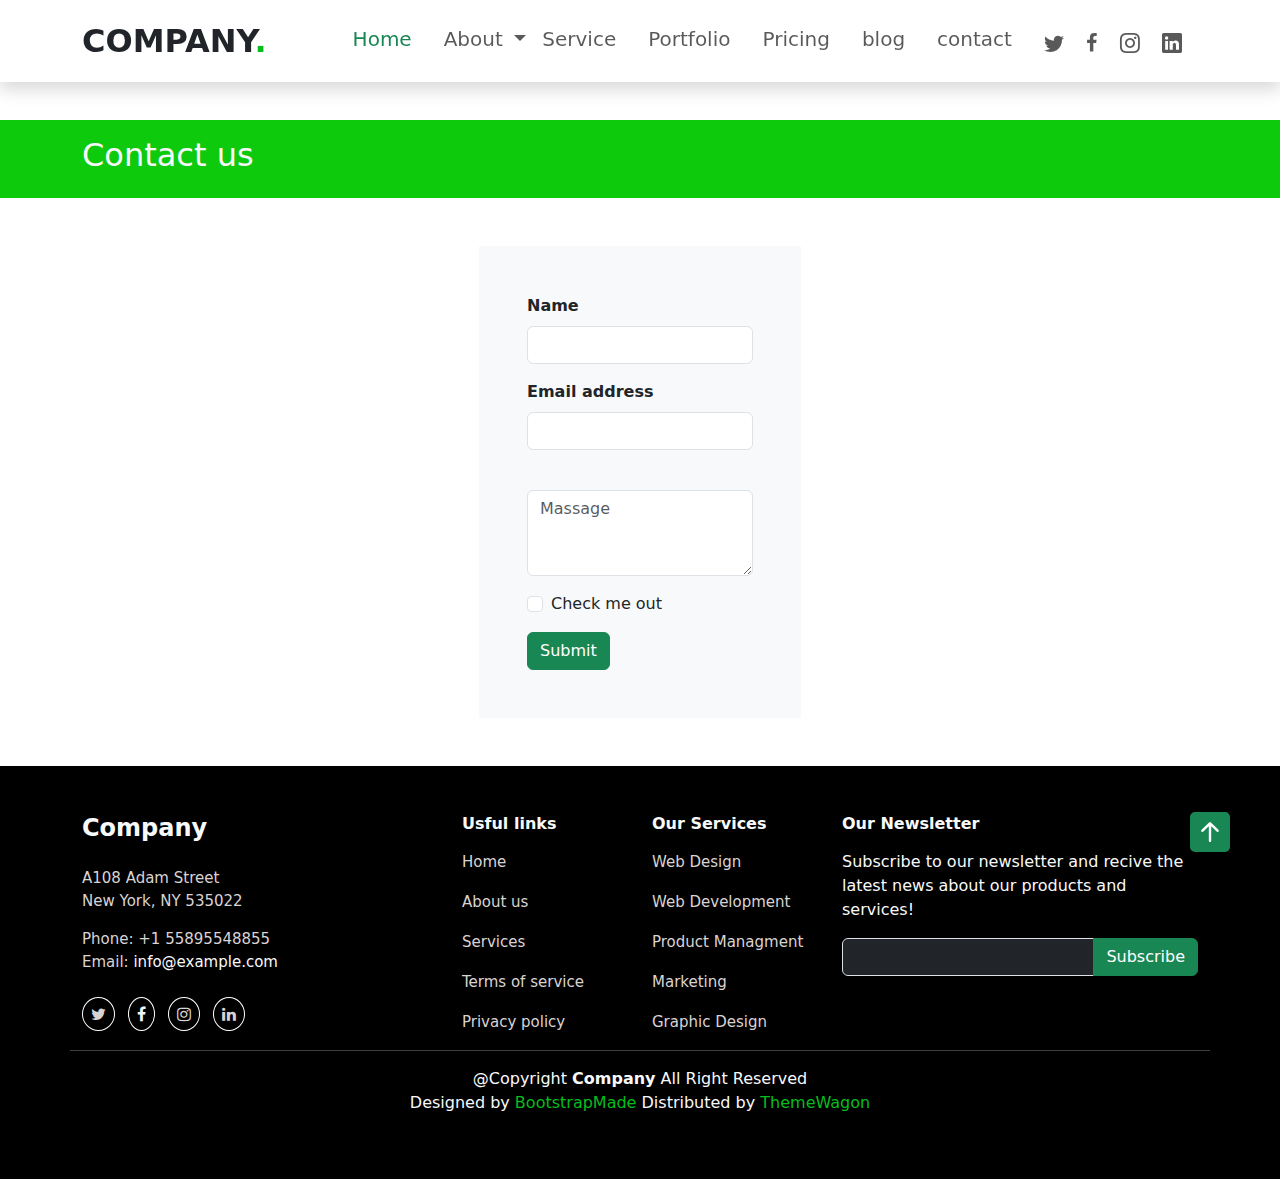
<file: contact_form.html>
<!DOCTYPE html>
<html lang="en">
<head>
    <meta charset="UTF-8">
    <meta name="viewport" content="width=device-width, initial-scale=1.0">
    <title>Document</title>
    <link rel="stylesheet" href="style.css">
    <link rel="stylesheet" href="https://cdnjs.cloudflare.com/ajax/libs/font-awesome/4.7.0/css/font-awesome.min.css">
    <link rel="stylesheet" href="https://cdn.jsdelivr.net/npm/bootstrap-icons@1.11.3/font/bootstrap-icons.min.css">
    <link href="https://unpkg.com/aos@2.3.1/dist/aos.css" rel="stylesheet">
    <link href="https://cdn.jsdelivr.net/npm/bootstrap@5.3.3/dist/css/bootstrap.min.css" rel="stylesheet" integrity="sha384-QWTKZyjpPEjISv5WaRU9OFeRpok6YctnYmDr5pNlyT2bRjXh0JMhjY6hW+ALEwIH" crossorigin="anonymous">
    <style>
      
      .nav-link:hover{
          color: green;
      }
      .dropdown-item:hover{
        color: green;
        background-color: white;
      }
  </style>
</head>
<body>
  <nav class="navbar navbar-expand-lg  bg-white fixed-top navbar-light shadow">
    <div class="container ">
    
      <a class="navbar-brand fs-2 fw-bold" href="#"><span class="text-dark">COMPANY</span><span class="green">.</span></a>
      <button class="navbar-toggler" type="button" data-bs-toggle="collapse" data-bs-target="#navbarDark" aria-controls="navbarDark" aria-expanded="false" aria-label="Toggle navigation">
        <span class="navbar-toggler-icon"></span>
      </button>
      <div class="collapse navbar-collapse " id="navbarDark">
        <ul class="navbar-nav ms-auto mb-2 mb-xl-0 fs-5 ms-auto p-2 text-center">
          <li class="nav-item me-3">
            <a class="nav-link active text-success" aria-current="page" href="index.html">Home</a>
          </li>
          <li class="nav-item dropdown hover">
            <a class="nav-link dropdown-toggle" href="#" role="button" data-bs-toggle="dropdown" aria-expanded="false">
              About
            </a>
            <ul class="dropdown-menu">
              <li><a class="dropdown-item" href="#">Action</a></li>
              <li><a class="dropdown-item" href="#">Another action</a></li>
              <li><a class="dropdown-item" href="#">Something else here</a></li>
            </ul>
          </li>
          <li class="nav-item me-3 ">
            <a class="nav-link " href="#">Service</a>
          </li>
          <li class="nav-item me-3 ">
            <a class="nav-link" href="#">Portfolio</a>
          </li>
          <li class="nav-item me-3 ">
            <a class="nav-link" href="#">Pricing</a>
          </li>
          <li class="nav-item me-3 ">
            <a class="nav-link" href="#">blog</a>
          </li>
          <li class="nav-item me-3 ">
            <a class="nav-link" href="contact_form.html">contact</a>
          </li>
          <ul class="list-inline">
            <li class="list-inline-item mx-0 ">
              <a class="nav-link mt-1" href="https://x.com/?lang=en"><i class="bi bi-twitter"></i></a>
            </li>
            <li class="list-inline-item mx-0 ">
              <a class="nav-link mt-1" href="https://www.facebook.com/facebook/"><i class="fa fa-facebook"></i></a>
            </li>
            <li class="list-inline-item mx-0 ">
              <a class="nav-link" href="https://www.instagram.com/"><i class="bi bi-instagram"></i></a>
            </li>
            <li class="list-inline-item ">
              <a class="nav-link" href="https://in.linkedin.com/"><i class="bi bi-linkedin"></i></a>
            </li>
          </ul>
          
        </ul>
        
      </div>
    
</div>
  </nav>
      <br><br><br>
      <div class="mt-5 text-light p-3 mb-5" style="background-color: rgb(13, 202, 13);">
        <div class="container">
            <h2>Contact us</h2>
          </div>
      </div>
<div class="container mb-5 d-flex justify-content-center ">
    <div class="row">
        <div class="col-12 bg-light p-5">
            <form>
                <div class="mb-3">
                    <label for="exampleInputEmail1" class="form-label fw-bold">Name</label>
                    <input type="email" class="form-control" id="exampleInputEmail1" aria-describedby="emailHelp">
                    
                  </div>
                <div class="mb-3">
                  <label for="exampleInputEmail1" class="form-label fw-bold">Email address</label>
                  <input type="email" class="form-control" id="exampleInputEmail1" aria-describedby="emailHelp">
                  
                </div>
                <div class="mb-3">
                    <label for="exampleFormControlTextarea1" class="form-label"></label>
                    <textarea class="form-control" id="exampleFormControlTextarea1" rows="3" placeholder="Massage"></textarea>
                  </div>
                <div class="mb-3 form-check">
                  <input type="checkbox" class="form-check-input" id="exampleCheck1">
                  <label class="form-check-label" for="exampleCheck1">Check me out</label>
                </div>
                <button type="submit" class="btn btn-success">Submit</button>
              </form>
        </div>
        
    </div>
    
</div>
      
     
<footer class="text-lg-start">
  <div class="py-6" style="background-color: black;">
    <div class="container text-light">
      <div class="row py-5 ">
        <div class="col-lg-4 mb-5 mb-lg-0">
          <div class="fw-bold mb-4 h4">Company</div>
          <p class="mb-0 font">A108 Adam Street</p>
          <p class="font">New York, NY 535022</p>
          <ul class="list-unstyled mb-4">
            <li  class="font">Phone: +1 55895548855</li>
            <li class="font">Email: <a href="#" class="text-light">info@example.com</a></li>
          </ul>
          <ul class="list-inline">
            <li class="list-inline-item  ">
              <a href="#"><i class="fa fa-twitter f-border p-2"></i></a>
            </li>
            <li class="list-inline-item">
              <a href="#"><i class="fa fa-facebook f-border p-2"></i></a>
            </li>
            <li class="list-inline-item">
              <a href="#" ><i class="fa fa-instagram f-border p-2"></i></a>
            </li>
            <li class="list-inline-item">
              <a href="#"><i class="fa fa-linkedin f-border p-2"></i></a>
            </li>
          </ul>
        </div>

        <div class="col-lg-2 col-md-6 mb-5 mb-lg-0 ">
          <h6 class="text-heading mb-3 fw-bold">Usful links</h6>
          <ul class="list-unstyled">
            <li class="mb-3"><a href="#" class="f-link">Home</a></li>
            <li class="mb-3"><a href="#" class="f-link">About us</a></li>
            <li class="mb-3"><a href="#" class="f-link">Services</a></li>
            <li class="mb-3"><a href="#" class="f-link">Terms of service</a></li>
            <li class="mb-3"><a href="#" class="f-link">Privacy policy</a></li>
          </ul>
        </div>

        <div class="col-lg-2 col-md-6 mb-5 mb-lg-0">
          <h6 class="text-heading mb-3 fw-bold">Our Services</h6>
          <ul class="list-unstyled">
            <li class="mb-3"><a href="#" class="f-link">Web Design</a></li>
            <li class="mb-3"><a href="#" class="f-link">Web Development</a></li>
            <li class="mb-3"><a href="#" class="f-link">Product Managment</a></li>
            <li class="mb-3"><a href="#" class="f-link">Marketing</a></li>
            <li class="mb-3"><a href="#" class="f-link">Graphic Design</a></li>
          </ul>
        </div>

        <div class="col-lg-4">
          <h6 class="text-heading mb-3 fw-bold">Our Newsletter</h6>
          <p>Subscribe to our newsletter and recive the latest news about our products and services!</p>
          <form action="#">
            <div class="input-group mb-3">
              <input type="text" class="form-control bg-dark btn-outline-secondary">
              <button class="btn btn-success">Subscribe</button>
            </div>
          </form>
        </div>

        <hr>
        <div class="text-center">
            <p class="mb-0">@Copyright <span class="fw-bold">Company</span> All Right Reserved </p>
            <p>Designed by  <span class="green">BootstrapMade</span> Distributed by <span class="green ml-1">ThemeWagon</span> </p>
            
        </div>
        
      </div>
        
    </div>
    <a href="#carouselExampleCaptions" style="text-decoration: none;"><i class="bi bi-arrow-up-square-fill  h1 text-success d-flex justify-content-end" ></i>
  </div>
  
 </footer>
        <script src="https://cdn.jsdelivr.net/npm/bootstrap@5.0.2/dist/js/bootstrap.bundle.min.js" integrity="sha384-MrcW6ZMFYlzcLA8Nl+NtUVF0sA7MsXsP1UyJoMp4YLEuNSfAP+JcXn/tWtIaxVXM" crossorigin="anonymous"></script></form>
</body>
</html>
</file>
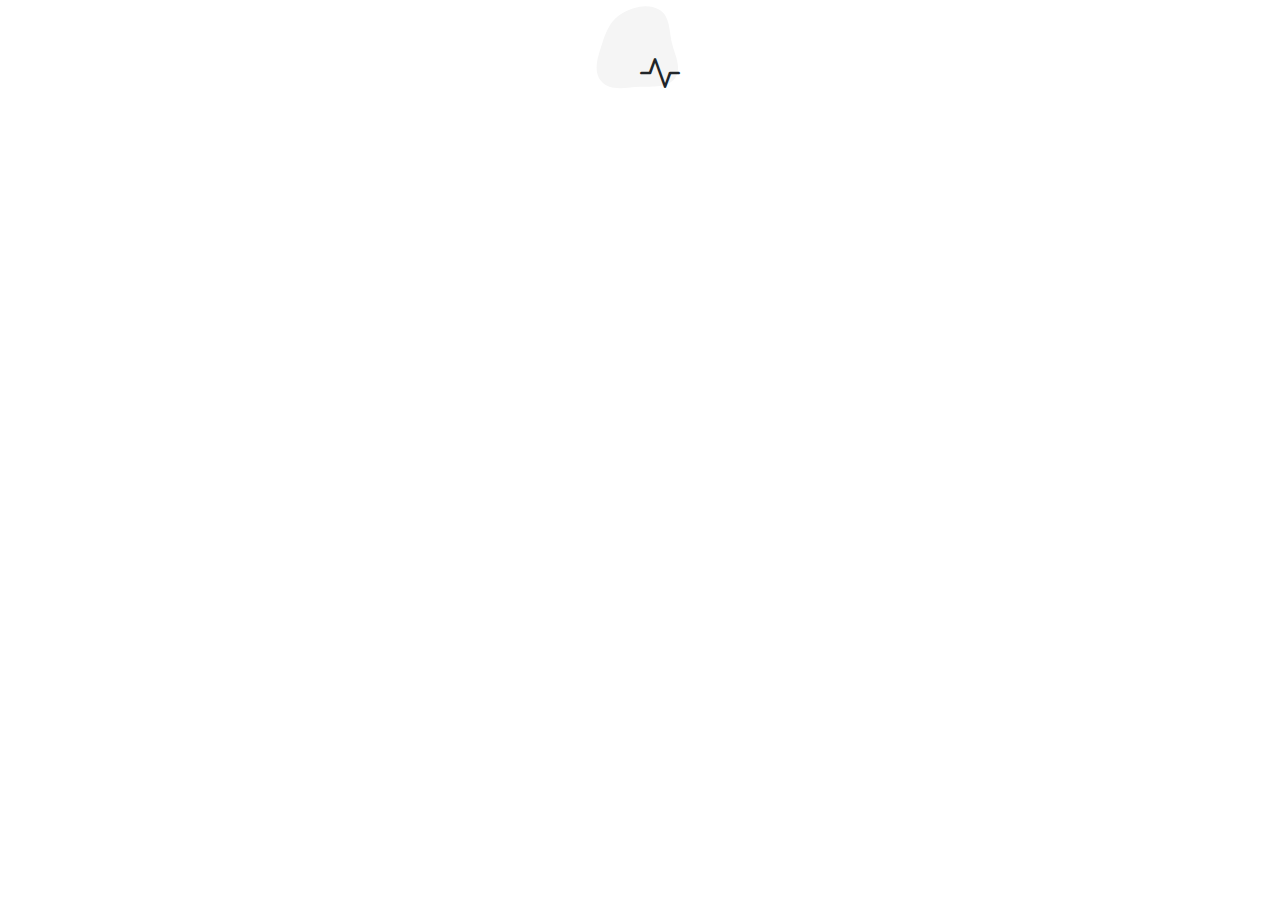
<file: demo.html>
<!DOCTYPE html>
<html lang="en">
<head>
    <meta charset="UTF-8">
    <meta name="viewport" content="width=device-width, initial-scale=1.0">
    <title>Document</title>
    <link rel="stylesheet" href="style.css">
    <link rel="stylesheet" href="https://cdnjs.cloudflare.com/ajax/libs/font-awesome/4.7.0/css/font-awesome.min.css">
    <link rel="stylesheet" href="https://cdn.jsdelivr.net/npm/bootstrap-icons@1.11.3/font/bootstrap-icons.min.css">
    <link href="https://unpkg.com/aos@2.3.1/dist/aos.css" rel="stylesheet">
    <link href="https://cdn.jsdelivr.net/npm/bootstrap@5.3.3/dist/css/bootstrap.min.css" rel="stylesheet" integrity="sha384-QWTKZyjpPEjISv5WaRU9OFeRpok6YctnYmDr5pNlyT2bRjXh0JMhjY6hW+ALEwIH" crossorigin="anonymous">
</head>
<body>
    <!-- <div class="container">
        <div class="position-relative  vh-100">
            <div style="width: 600px;">
                <div class="lable mb-5"><h1> Consequatur eius et mangam</h1>
                 
                </div>
                <div class="p-5 bg-light text-secondary">
                  <div>
                    <p>EST 1988</p>
                  <h2 class="text-secondary fw-bold">Our story</h2>
                  <p>Lorem ipsum dolor sit amet consectetur adipisicing elit. Tempora, iste.Lorem ipsum dolor sit amet consectetur adipisicing elit. Maxime ipsum alias officia modi debitis dolorem aspernatur cumque, voluptas unde pariatur?</p>
                  <ul>
                    <li>Lorem ipsum dolor sit amet.</li>
                    <li>Lorem ipsum dolor sit amet.</li>
                    <li>Lorem ipsum dolor sit amet.</li>
                  </ul>
                  <p>Lorem ipsum, dolor sit amet consectetur adipisicing elit.lorem2 Lorem ipsum dolor, sit amet consectetur adipisicing elit. Deleniti, cupiditate.</p>
                  <h4 class="text-secondary fw-bold h5">Watch Video</h4>
                  </div>
                  
                </div>
            <div class="position-absolute bg-success end-0 top-0 translate-middle-x" style="width: 500px;height: 500px;">hELLO</div>
          </div>
    </div>
    
    <div class="image">
      <img src="Images/masonry-portfolio-1.jpg" class="img-fluid mb-4 ">
      <div class="contant">
        <h1>App</h1>
        <p>Lorem ipsum dolor sit amet.</p>
      </div> -->
      <div class="icon d-flex justify-content-center position-relative">
        <svg width="100" height="100" viewBox="0 0 600 600" xmlns="http://www.w3.org/2000/svg" class="contant ">
          <path stroke="none" stroke-width="0" fill="#f5f5f5" d="M300,521.0016835830174C376.1290562159157,517.8887921683347,466.0731472004068,529.7835943286574,510.70327084640275,468.03025145048787C554.3714126377745,407.6079735673963,508.03601936045806,328.9844924480964,491.2728898941984,256.3432110539036C474.5976632858925,184.082847569629,479.9380746630129,96.60480741107993,416.23090153303,58.64404602377083C348.86323505073057,18.502131276798302,261.93793281208167,40.57373210992963,193.5410806939664,78.93577620505333C130.42746243093433,114.334589627462,98.30271207620316,179.96522072025542,76.75703585869454,249.04625023123273C51.97151888228291,328.5150500222984,13.704378332031375,421.85034740162234,66.52175969318436,486.19268352777647C119.04800174914682,550.1803526380478,217.28368757567262,524.383925680826,300,521.0016835830174"></path>
          <i class="bi bi-activity h1 position-absolute start-50 top-50"></i>
        </svg>
        
       </div>


      <script src="https://cdn.jsdelivr.net/npm/bootstrap@5.0.2/dist/js/bootstrap.bundle.min.js" integrity="sha384-MrcW6ZMFYlzcLA8Nl+NtUVF0sA7MsXsP1UyJoMp4YLEuNSfAP+JcXn/tWtIaxVXM" crossorigin="anonymous"></script>
</body>
</html>


<!-- <!DOCTYPE HTML>
<html>

<head>
    <meta charset="UTF-8">
    <title>Image Overlay</title>
    <style>
        body {
            text-align: center;
        }
        
        h1 {
            color: green;
        }
        
        .container img {
            width: 250px;
            height: 250px;
        }
        
        .container {
            position: relative;
            width: 400px;
            height: auto;
        }
        
        .overlay {
            position: absolute;
            transition: all 0.3s ease;
            opacity: 0;
            background-color: #9bcd9b;
        }
        
        .container:hover .overlay {
            opacity: 1;
        }
        
        .overlayBottom{
            width: 250px;
            height: 0;
            bottom: 0;
            right: 75px;
            background-color: #9bcd9b;;
        }
        
        .container:hover .overlayBottom{
        height: 255px;
        }
    </style>
</head>

<body>
    <center>
        <h1 class="title">
    GeeksforGeeks
    </h1>
        <b>Image Overlay</b>
        <br>
        <br>
        <div class="container">
            <img src=
"https://media.geeksforgeeks.org/wp-content/uploads/20200325132558/download311.png"
                class="image">
            <div class="overlay overlayBottom"></div>
        </div>
    </center>
</body>

</html>     -->
</file>
<file: style.css>
html, body {
    overflow-x: hidden;
  }

body{
    /* font-family:Arial, Helvetica, sans-serif; */
    position: relative;
    width: 100vw;
}

.green,.fa .fa-play-circle,.bi .bi-arrow-up-square-fill{
    color: rgb(5, 189, 29);
}
.effect{
    color: gray;
}
.effect:hover{
    color: rgb(5, 189, 29);
}
.img{
    height: 80vh;

}
.zoom:hover{
    transform: scale(1.2);
}
.zoom{
    transition: transform .2s;
    cursor: pointer;
}

.zoom-in:hover{
    transform: scale(0.9);
}
.zoom-in{
    transition: transform .2s;
    cursor: pointer;
}

.underline{
    border-bottom: 4px solid rgb(1, 201, 28);
    padding: 0px 0px 25px ;
}

/* ---------------------------------NAVBAR---------------------------- */
.nav-item .nav-link:hover{
    color: rgb(5, 189, 29);
}


.dropdown-item:hover{
  color: rgb(5, 189, 29);
  background-color: white;
}

.list-inline .list-inline-item .nav-link:hover{
    color: rgb(5, 189, 29);
}

.dropdown:hover>.dropdown-menu {
    display: block;
  }
  
  .dropdown>.dropdown-toggle:active {
    /*Without this, clicking will make it sticky*/
      pointer-events: none;
  }

/* ----------------------------HOME PAGE(SLIDER)------------------------------ */
.carousel-caption {
    background-color: rgba(0, 0, 0, 0.534);
    border-top: 4px solid rgb(4, 202, 31);
}

.carousel .carousel-indicators button{
    border-radius: 50%;
    height: 11px;
    width: 11px;
    /* color: rgb(30, 182, 30); */
}

.carousel .carousel-indicators .active{ 
    background-color: rgb(30, 182, 30);
}

.carousel-item img{
    height: 100vh;
    background-repeat: no-repeat;
    background-size: cover;
    background-position: center;
}


.carousel-control-next-icon,
.carousel-control-prev-icon {
  background-color: rgb(30, 182, 30);
  background-size: 50%,50%;
  height: 40px;
  width: 40px;
  padding: 20px;
  border-radius: 50%;
}

.readmore{
    border: 2px solid rgb(30, 182, 30);
    color: white;
    background-color: transparent;
}

.readmore:hover{
    background-color: rgb(30, 182, 30);
}

/* -------------------------------ABOUT SECTION-------------------------- */
.list-unstyled li a{
    text-decoration: none;
}

.list-unstyled li a:hover{
    color: rgb(15, 163, 15);
}


.left{
    margin-right: 100px;
}

.right-img{
    position: absolute;
    right:20%;
    height:calc(200%);
}


button{
    border: 4px solid rgb(2, 204, 29);
}

.bi-arrow-up-square-fill{
    color: rgb(5, 189, 29);
}
/* .photo{
    width: 80vw;
} */

/* --------------------------------------------servisec--------------------------------------------------- */
/* .contant::before{
    content: "<i class="bi bi-activity"></i>";
} */

.bi .bi-activity{
    display: flex;
    justify-content: center;
    align-items: center;    
}

  

  
  .services .service-item .icon {
    margin: 0 auto;
    width: 100px;
    height: 100px;
    display: flex;
    align-items: center;
    justify-content: center;
    transition: ease-in-out 0.3s;
    position: relative;
  }
  
  .services .service-item .icon i {
    font-size: 36px;
    transition: 0.5s;
    position: relative;
  }
  
  .services .service-item .icon svg {
    position: absolute;
    top: 0;
    left: 0;
  }
  
  .services .service-item.item-cyan i {
    color: #0dcaf0;
  }
  
  .services .service-item.item-cyan:hover .icon i {
    color: #fff;
  }
  
  .services .service-item.item-cyan:hover .icon path {
    fill: #0dcaf0;
  }
  
  .services .service-item.item-orange i {
    color: #fd7e14;
  }
  
  .services .service-item.item-orange:hover .icon i {
    color: #fff;
  }
  
  .services .service-item.item-orange:hover .icon path {
    fill: #fd7e14;
  }
  
  .services .service-item.item-teal i {
    color: #20c997;
  }
  
  .services .service-item.item-teal:hover .icon i {
    color: #fff;
  }
  
  .services .service-item.item-teal:hover .icon path {
    fill: #20c997;
  }
  
  .services .service-item.item-red i {
    color: #df1529;
  }
  
  .services .service-item.item-red:hover .icon i {
    color: #fff;
  }
  
  .services .service-item.item-red:hover .icon path {
    fill: #df1529;
  }
  
  .services .service-item.item-indigo i {
    color: #6610f2;
  }
  
  .services .service-item.item-indigo:hover .icon i {
    color: #fff;
  }
  
  .services .service-item.item-indigo:hover .icon path {
    fill: #6610f2;
  }
  
  .services .service-item.item-pink i {
    color: #f3268c;
  }
  
  .services .service-item.item-pink:hover .icon i {
    color: #fff;
  }
  
  .services .service-item.item-pink:hover .icon path {
    fill: #f3268c;
  }
  
  
  
/* ------------------------------------------PORTFOLIO CONTENT----------------------------------------------------- */


.box {
    position: relative;

}

.overlay {
    position: absolute;
    transition: all 0.3s ease;
    opacity: 0;
    background-color: rgba(255, 255, 255, 0.836);
}

.box:hover .overlay {
    opacity: 1;
}

.overlayBottom{
    width:auto;
    height: 0;
    bottom: 24px;
    left: 0px;
    right: 0px;
    background-color: rgba(255, 255, 255, 0.822);
}

.box:hover .overlayBottom{
   height: 70px;
}

#mainbtn{
    background-color: green;
    color: white;
}
.port_btn:hover{
    background-color: green;
    color: white;
}

/* ---------------------------------------client--------------------------------------- */
.zoom{
    height: 150px;
    width: 150px;
}



/* .next:hover{
    background-color: rgb(7, 231, 37);
} */



/* .green:hover{
    color: rgb(17, 161, 17);
} */

/* -------------------------------Footer------------------------------------------ */

.f-border{
    color: aliceblue;
    border: solid 1px white;
    border-radius: 50%;
}

.f-border:hover{
    color: rgb(7, 231, 37);
    border-color: rgb(7, 231, 37);
}

.f-link:hover{
    color: rgb(30, 182, 30);
}
.fa-linkedin:hover{
    color: rgb(30, 182, 30);
}
.fa-twitter,.bi-facebook,.fa-instagram,.fa-linkedin{
    color: rgb(218, 211, 211);
}

.font{
    color: rgb(218, 211, 211);
    font-size:15px;
}
.f-border:hover{
    border-color: rgb(30, 182, 30);
}

.f-link{
    color: rgb(218, 211, 211);
    font-size:15px;
}
.f-link:hover{
    color: rgb(30, 182, 30);
}

.bi-arrow-up-square-fill{
    position: fixed;
    bottom:40px;
    right: 50px;
    background-color: white;
    border-radius: 100%;
}
.subscribe{
    background-color:rgb(30, 182, 30) ;
    color: white;
    border-top-right-radius: 2%;
    border-bottom-right-radius: 2%;
}

/* --------------------------------media Query for overlapping------------------------------ */

@media (min-width: 100px) and (max-width: 1000px)  {
    .left {
        margin-right: auto;
    }
    .right-img{
        position: static;
        
    }
    .list-inline{
        display:block;
    }
    /* .about-part{
        height: 100vh;
    } */
  }
</file>
